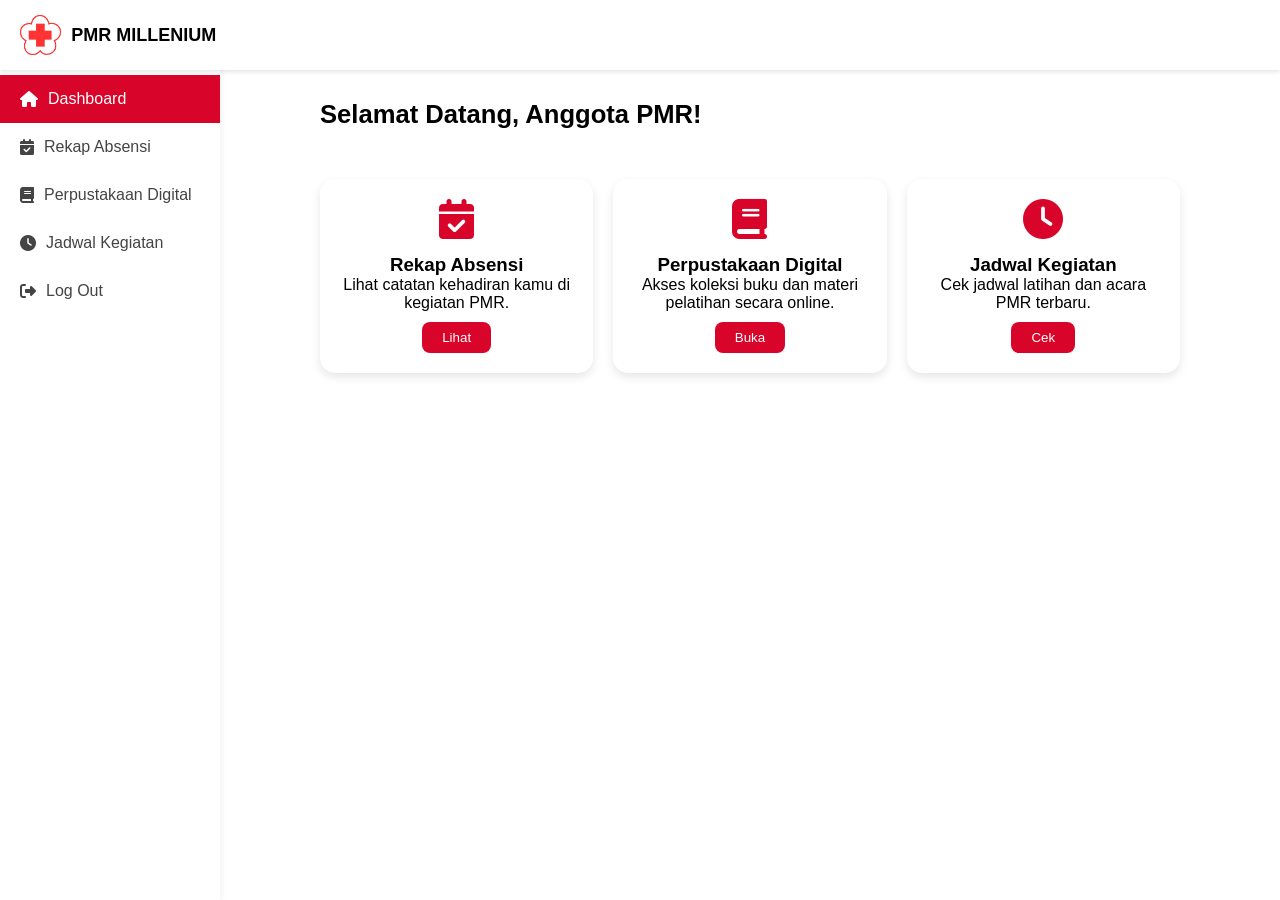
<file: Dashboard Anggota/anggota.html>
<!DOCTYPE html>
<html lang="id">  
<head>
  <meta charset="UTF-8" />
  <meta name="viewport" content="width=device-width, initial-scale=1.0"/>
  <title>Anggota - PMR Millenium</title>
  <link rel="stylesheet" href="https://cdnjs.cloudflare.com/ajax/libs/font-awesome/6.4.2/css/all.min.css">
  <link rel="icon" href="../Gambar/logpmi.png" type="image/png">
  <style>
    * {
  margin: 0;
  padding: 0;
  box-sizing: border-box;
}
/* import font dari Google Fonts */
@import url('https://fonts.googleapis.com/css2?family=Poppins:wght@400;600;700&display=swap');

body {
  font-family: 'Segoe UI', sans-serif;
  background-size: 100%;
  background-repeat: no-repeat; 
}

header {
  background: #fff;
  box-shadow: 0 2px 4px rgba(0,0,0,0.1);
  position: fixed;
  width: 100%;
  z-index: 1000;
  animation: fadeSlideUp 1s ease-out;
}

.navbar {
  max-width: 100%;
  display: flex;
  justify-content: space-between;
  align-items: center;
  padding: 15px 20px;
  opacity: 0;
  transform: translateY(-20px);
  animation: fadeInDown 1s ease forwards;
}

.logo {
  display: flex;
  align-items: center;
  gap: 10px;
  font-weight: bold;
  color: #000000;
  font-size: 18px;
}
.logo img {
    height: 40px;
}

.nav-links {
  list-style: none;
  display: flex;
  gap: 5px;
  align-items: center;
  transition: color 0.3s ease;
}


.nav-links li a {
  position: relative;
  transition: color 0.3s ease;
  text-decoration: none;
  color: #000;
  font-size: 14px;
}

.btn-header {
  background-color: #e60000;
 color: white;
 text-decoration: none;
  padding: 10px 36px;
  border-radius: 20px;
  font-weight: bold;
  font-size: 14px;
}

.btn-primary {
  background-color: #e60000;
  color: white;
  padding: 12px 20px;
  border-radius: 5px;
  font-weight: bold;
  text-decoration: none;
}


a {
  text-decoration: none;
}
    @keyframes slide {
      
    0% { background-image: url('Gambar/background.png'); }
    33% { background-image: url('Gambar/background2.png'); }
    66% { background-image: url('Gambar/background3.png'); }
    100% { background-image: url('Gambar/background.png'); }
}
.highlight-section {
  background: #fefefe;
  padding: 20px 20px;
}

.section-title {
  text-align: center;
  font-size: 2rem;
  margin-bottom: 30px;
  color: #e53935;
}



@keyframes fadeInDown {
  to {
    opacity: 1;
    transform: translateY(0);
  }
}

/* Shrink header saat scroll */
.navbar.shrink {
  padding: 10px 20px;
  transition: padding 0.3s ease;
}
.nav-links li a::after {
  content: '';
  position: absolute;
  width: 0%;
  height: 2px;
  bottom: -4px;
  left: 0;
  background-color: red;
  transition: width 0.3s ease;
}

.nav-links li a:hover::after {
  width: 100%;
}

/* Logo pulse saat hover */
.navbar .logo:hover {
  animation: pulse 0.6s ease;
}


/* Layout */
.dashboard-container {
  display: flex;
  min-height: 100vh;
}

/* Sidebar */
.sidebar {
  width: 220px;
  background: #ffffff;
  padding-top: 75px;
  box-shadow: 2px 0 6px rgba(0,0,0,0.05);
  
}

.sidebar ul {
  list-style: none;
  padding: 0;
  margin: 0;
}

.sidebar li {
  padding: 15px 20px;
  cursor: pointer;
  color: #444;
  display: flex;
  align-items: center;
  gap: 10px;
  transition: 0.3s;
  display: block;
  width: 100%;
}

.sidebar a {
  text-decoration: none;
  color: inherit;
  display: flex;
  align-items: center;
  gap: 10px;
}
.sidebar li:hover,
.sidebar li.active {
  background: #d90429;
  color: white;
}

/* Main Content */
.main-content {
  flex: 1;
  padding: 100px;
}

.main-content h1 {
  font-size: 1.6rem;
  margin-bottom: 50px;
}

/* Cards */
.cards {
  display: grid;
  grid-template-columns: repeat(auto-fit, minmax(250px, 1fr));
  gap: 20px;
}

.card {
  background: white;
  border-radius: 15px;
  box-shadow: 0 4px 10px rgba(0,0,0,0.1);
  padding: 20px;
  text-align: center;
  transition: 0.3s;
}

.card:hover {
  transform: translateY(-5px);
}

.card .icon {
  font-size: 40px;
  color: #d90429;
  margin-bottom: 15px;
}

.card button {
  margin-top: 10px;
  background: #d90429;
  border: none;
  color: white;
  padding: 8px 20px;
  border-radius: 8px;
  cursor: pointer;
  transition: 0.3s;
}

.card button:hover {
  background: #b30322;
}
/* --- SIDEBAR RESPONSIF --- */
.menu-toggle {
  display: none;
  background: none;
  border: none;
  font-size: 22px;
  cursor: pointer;
  color: #d90429;
}

@media (max-width: 768px) {
  .menu-toggle {
    display: block;
  }

  .dashboard-container {
    flex-direction: column;
  }

  .sidebar {
    width: 100%;
    position: absolute;
    top: 65px;
    left: 0;
    background: #fff;
    box-shadow: 0 2px 8px rgba(0,0,0,0.15);
    transform: translateY(-120%);
    transition: transform 0.3s ease;
    z-index: 999;
  }

  .sidebar.active {
    transform: translateY(0);
  }

  .sidebar ul {
    flex-direction: column;
    border: none;
  }

  .sidebar li {
    text-align: center;
    padding: 12px;
  }

  .main-content {
    padding: 90px 20px;
  }
}
/* tombol hamburger disembunyikan di desktop */
.menu-toggle {
  display: none;
  background: none;
  border: none;
  font-size: 22px;
  cursor: pointer;
  color: #d90429;
}

/* tombol logout tampil di desktop */
.logout-btn {
  background-color: #e60000;
  color: white;
  text-decoration: none;
  padding: 10px 36px;
  border-radius: 20px;
  font-weight: bold;
  font-size: 14px;
}

/* aturan saat layar kecil (mobile) */
@media (max-width: 768px) {
  /* tampilkan hamburger, sembunyikan logout */
  .menu-toggle {
    display: block;
  }

  .logout-btn {
    display: none;
  }

  /* sidebar versi mobile */
  .sidebar {
    position: fixed;
    top: 0;
    left: 0;
    width: 100%;
    background: #fff;
    box-shadow: 0 2px 8px rgba(0,0,0,0.15);
    transform: translateY(-120%);
    transition: transform 0.3s ease;
    z-index: 999;
  }

  .sidebar.active {
    transform: translateY(0);
  }
}

  </style>
</head>
<body>
  <header>
    <header>
  <nav class="navbar">
    <div class="logo">
      <img src="../Gambar/logpmi.png" alt="Logo">
      <span>PMR MILLENIUM</span>
    </div>

    <!-- tombol hamburger -->
    <button class="menu-toggle"><i class="fa-solid fa-bars"></i></button>
  </nav>
</header>
  </header>
  <div class="dashboard-container">
    <!-- Sidebar -->
    <aside class="sidebar">
  <ul>
    <li class="active"><a href="anggota.html"><i class="fa-solid fa-house"></i> Dashboard</a></li>
    <li><a href="absensi.html"><i class="fa-solid fa-calendar-check"></i> Rekap Absensi</a></li>
    <li><a href="perpus.html"><i class="fa-solid fa-book"></i> Perpustakaan Digital</a></li>
    <li><a href="jadwal.html"><i class="fa-solid fa-clock"></i> Jadwal Kegiatan</a></li>
    <li><a href="../Login/login.html"><i class="fa-solid fa-right-from-bracket"></i>Log Out</a></li>
  </ul>
</aside>

    <!-- Main Content -->
    <main class="main-content">
      <h1>Selamat Datang, Anggota PMR!</h1>

      <div class="cards">
        <div class="card">
          <i class="fa-solid fa-calendar-check icon"></i>
          <h3>Rekap Absensi</h3>
          <p>Lihat catatan kehadiran kamu di kegiatan PMR.</p>
          <button onclick="location.href='absensi.html'">Lihat</button>
        </div>
        <div class="card">
          <i class="fa-solid fa-book icon"></i>
          <h3>Perpustakaan Digital</h3>
          <p>Akses koleksi buku dan materi pelatihan secara online.</p>
          <button>Buka</button>
        </div>
        <div class="card">
          <i class="fa-solid fa-clock icon"></i>
          <h3>Jadwal Kegiatan</h3>
          <p>Cek jadwal latihan dan acara PMR terbaru.</p>
          <button>Cek</button>
        </div>
      </div>
    </main>
  </div>
</body>
<script>
  const menuToggle = document.querySelector(".menu-toggle");
  const sidebar = document.querySelector(".sidebar");

  menuToggle.addEventListener("click", () => {
    sidebar.classList.toggle("active");
  });
</script>

</html>
</file>
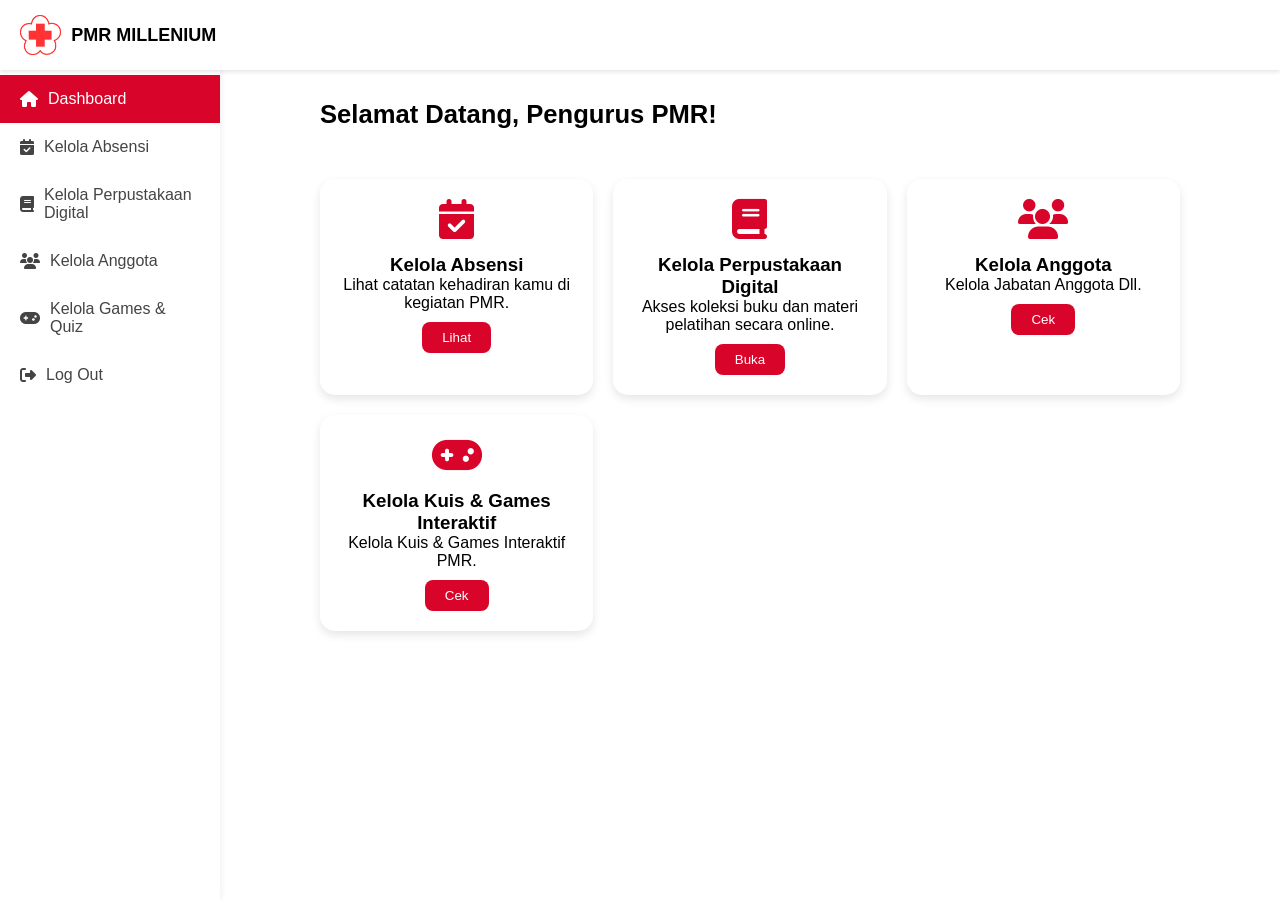
<file: Dashboard Pengurus/pengurus.html>
<!DOCTYPE html>
<html lang="id">  
<head>
  <meta charset="UTF-8" />
  <meta name="viewport" content="width=device-width, initial-scale=1.0"/>
  <title>Pengurus - PMR Millenium</title>
  <link rel="stylesheet" href="https://cdnjs.cloudflare.com/ajax/libs/font-awesome/6.4.2/css/all.min.css">
  <link rel="icon" href="../Gambar/logpmi.png" type="image/png">
  <style>
    * {
  margin: 0;
  padding: 0;
  box-sizing: border-box;
}
/* import font dari Google Fonts */
@import url('https://fonts.googleapis.com/css2?family=Poppins:wght@400;600;700&display=swap');


/* ubah font khusus bagian judul */

body {
  font-family: 'Segoe UI', sans-serif;
  background-size: 100%;
  background-repeat: no-repeat; 
}

header {
  background: #fff;
  box-shadow: 0 2px 4px rgba(0,0,0,0.1);
  position: fixed;
  width: 100%;
  z-index: 1000;
  animation: fadeSlideUp 1s ease-out;
}

.navbar {
  max-width: 100%;
  display: flex;
  justify-content: space-between;
  align-items: center;
  padding: 15px 20px;
  opacity: 0;
  transform: translateY(-20px);
  animation: fadeInDown 1s ease forwards;
}

.logo {
  display: flex;
  align-items: center;
  gap: 10px;
  font-weight: bold;
  color: #000000;
  font-size: 18px;
}
.logo img {
    height: 40px;
}

.nav-links {
  list-style: none;
  display: flex;
  gap: 5px;
  align-items: center;
  transition: color 0.3s ease;
}


.nav-links li a {
  position: relative;
  transition: color 0.3s ease;
  text-decoration: none;
  color: #000;
  font-size: 14px;
}

.btn-header {
  background-color: #e60000;
 color: white;
 text-decoration: none;
  padding: 10px 36px;
  border-radius: 20px;
  font-weight: bold;
  font-size: 14px;
}

.btn-primary {
  background-color: #e60000;
  color: white;
  padding: 12px 20px;
  border-radius: 5px;
  font-weight: bold;
  text-decoration: none;
}


a {
  text-decoration: none;
}
    @keyframes slide {
      
    0% { background-image: url('Gambar/background.png'); }
    33% { background-image: url('Gambar/background2.png'); }
    66% { background-image: url('Gambar/background3.png'); }
    100% { background-image: url('Gambar/background.png'); }
}
.highlight-section {
  background: #fefefe;
  padding: 20px 20px;
}

.section-title {
  text-align: center;
  font-size: 2rem;
  margin-bottom: 30px;
  color: #e53935;
}



@keyframes fadeInDown {
  to {
    opacity: 1;
    transform: translateY(0);
  }
}

/* Shrink header saat scroll */
.navbar.shrink {
  padding: 10px 20px;
  transition: padding 0.3s ease;
}
.nav-links li a::after {
  content: '';
  position: absolute;
  width: 0%;
  height: 2px;
  bottom: -4px;
  left: 0;
  background-color: red;
  transition: width 0.3s ease;
}

.nav-links li a:hover::after {
  width: 100%;
}

/* Logo pulse saat hover */
.navbar .logo:hover {
  animation: pulse 0.6s ease;
}


/* Layout */
.dashboard-container {
  display: flex;
  min-height: 100vh;
}

/* Sidebar */
.sidebar {
  width: 220px;
  background: #ffffff;
  padding-top: 75px;
  box-shadow: 2px 0 6px rgba(0,0,0,0.05);
  
}

.sidebar ul {
  list-style: none;
  padding: 0;
  margin: 0;
}

.sidebar li {
  padding: 15px 20px;
  cursor: pointer;
  color: #444;
  display: flex;
  align-items: center;
  gap: 10px;
  transition: 0.3s;
  display: block;
  width: 100%;
}

.sidebar a {
  text-decoration: none;
  color: inherit;
  display: flex;
  align-items: center;
  gap: 10px;
}
.sidebar li:hover,
.sidebar li.active {
  background: #d90429;
  color: white;
}

/* Main Content */
.main-content {
  flex: 1;
  padding: 100px;
}

.main-content h1 {
  font-size: 1.6rem;
  margin-bottom: 50px;
}

/* Cards */
.cards {
  display: grid;
  grid-template-columns: repeat(auto-fit, minmax(250px, 1fr));
  gap: 20px;
}

.card {
  background: white;
  border-radius: 15px;
  box-shadow: 0 4px 10px rgba(0,0,0,0.1);
  padding: 20px;
  text-align: center;
  transition: 0.3s;
}

.card:hover {
  transform: translateY(-5px);
}

.card .icon {
  font-size: 40px;
  color: #d90429;
  margin-bottom: 15px;
}

.card button {
  margin-top: 10px;
  background: #d90429;
  border: none;
  color: white;
  padding: 8px 20px;
  border-radius: 8px;
  cursor: pointer;
  transition: 0.3s;
}

.card button:hover {
  background: #b30322;
}
/* --- SIDEBAR RESPONSIF --- */
.menu-toggle {
  display: none;
  background: none;
  border: none;
  font-size: 22px;
  cursor: pointer;
  color: #d90429;
}

@media (max-width: 768px) {
  .menu-toggle {
    display: block;
  }

  .dashboard-container {
    flex-direction: column;
  }

  .sidebar {
    width: 100%;
    position: absolute;
    top: 65px;
    left: 0;
    background: #fff;
    box-shadow: 0 2px 8px rgba(0,0,0,0.15);
    transform: translateY(-120%);
    transition: transform 0.3s ease;
    z-index: 999;
  }

  .sidebar.active {
    transform: translateY(0);
  }

  .sidebar ul {
    flex-direction: column;
    border: none;
  }

  .sidebar li {
    text-align: center;
    padding: 12px;
  }

  .main-content {
    padding: 90px 20px;
  }
}
/* tombol hamburger disembunyikan di desktop */
.menu-toggle {
  display: none;
  background: none;
  border: none;
  font-size: 22px;
  cursor: pointer;
  color: #d90429;
}

/* tombol logout tampil di desktop */
.logout-btn {
  background-color: #e60000;
  color: white;
  text-decoration: none;
  padding: 10px 36px;
  border-radius: 20px;
  font-weight: bold;
  font-size: 14px;
}

/* aturan saat layar kecil (mobile) */
@media (max-width: 768px) {
  /* tampilkan hamburger, sembunyikan logout */
  .menu-toggle {
    display: block;
  }

  .logout-btn {
    display: none;
  }

  /* sidebar versi mobile */
  .sidebar {
    position: fixed;
    top: 0;
    left: 0;
    width: 100%;
    background: #fff;
    box-shadow: 0 2px 8px rgba(0,0,0,0.15);
    transform: translateY(-120%);
    transition: transform 0.3s ease;
    z-index: 999;
  }

  .sidebar.active {
    transform: translateY(0);
  }
}

  </style>

</head>
<body>
  <header>
    <header>
  <nav class="navbar">
    <div class="logo">
      <img src="../Gambar/logpmi.png" alt="Logo">
      <span>PMR MILLENIUM</span>
    </div>

    <!-- tombol hamburger -->
    <button class="menu-toggle"><i class="fa-solid fa-bars"></i></button>

  
  </nav>
</header>

  </header>
  <div class="dashboard-container">
    <!-- Sidebar -->
    <aside class="sidebar">
  <ul>
    <li class="active"><a href="anggota.html"><i class="fa-solid fa-house"></i> Dashboard</a></li>
    <li><a href="absensi.html"><i class="fa-solid fa-calendar-check"></i> Kelola Absensi</a></li>
    <li><a href="perpus.html"><i class="fa-solid fa-book"></i> Kelola Perpustakaan Digital</a></li>
    <li><a href="jadwal.html"><i class="fa-solid fa-users"></i> Kelola Anggota</a></li>
    <li><a href="jadwal.html"><i class="fa-solid fa-gamepad"></i> Kelola Games & Quiz</a></li>
    <li><a href="../Login/login.html"><i class="fa-solid fa-right-from-bracket"></i>Log Out</a></li>
  </ul>
</aside>

    <!-- Main Content -->
    <main class="main-content">
      <h1>Selamat Datang, Pengurus PMR!</h1>

      <div class="cards">
        <div class="card">
          <i class="fa-solid fa-calendar-check icon"></i>
          <h3>Kelola Absensi</h3>
          <p>Lihat catatan kehadiran kamu di kegiatan PMR.</p>
          <button>Lihat</button>
        </div>
        <div class="card">
          <i class="fa-solid fa-book icon"></i>
          <h3>Kelola Perpustakaan Digital</h3>
          <p>Akses koleksi buku dan materi pelatihan secara online.</p>
          <button>Buka</button>
        </div>
        <div class="card">
          <i class="fa-solid fa-users icon"></i>
          <h3>Kelola Anggota</h3>
          <p>Kelola Jabatan Anggota Dll.</p>
          <button>Cek</button>
        </div>
        <div class="card">
          <i class="fa-solid fa-gamepad icon"></i>
          <h3>Kelola Kuis & Games Interaktif</h3>
          <p>Kelola Kuis & Games Interaktif PMR.</p>
          <button>Cek</button>
      </div>
      
    </main>
  </div>
</body>
<script>
  const menuToggle = document.querySelector(".menu-toggle");
  const sidebar = document.querySelector(".sidebar");

  menuToggle.addEventListener("click", () => {
    sidebar.classList.toggle("active");
  });
</script>
</html>
</file>
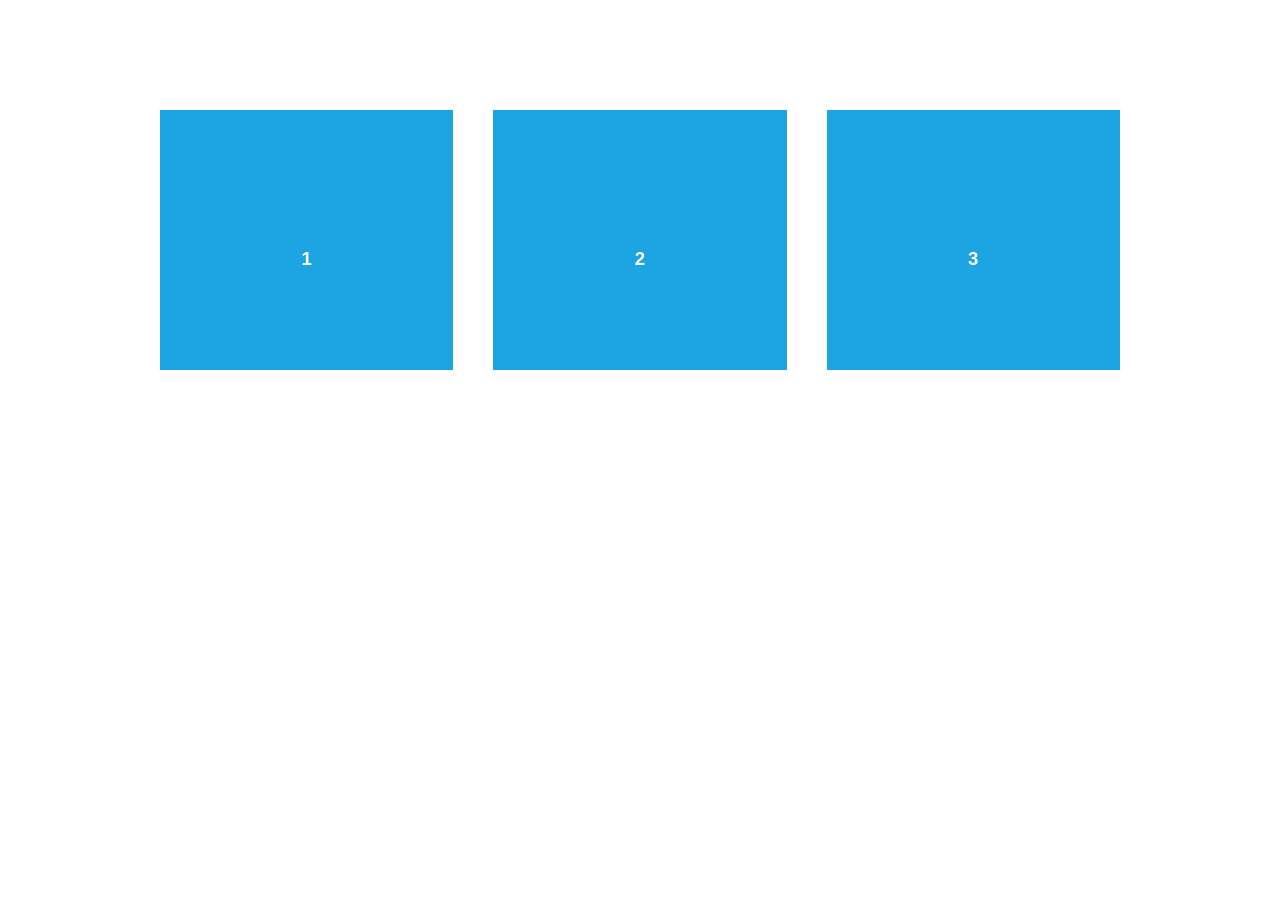
<file: node_modules/aos/demo/async.html>
<!DOCTYPE html>
<html>
  <head>
    <meta charset="utf-8">
    <title>AOS - Animate on scroll library</title>
    <meta name="viewport" content="width=device-width">
    <link rel="stylesheet" href="css/styles.css" />
    <link rel="stylesheet" href="../dist/aos.css" />
  </head>
  <body>
    <div id="aos-demo" class="aos-all"></div>

    <script src="../dist/aos.js"></script>
    <script>
      AOS.init({
        easing: 'ease-in-out-sine'
      });

      setInterval(addItem, 300);

      var itemsCounter = 1;
      var container = document.getElementById('aos-demo');

      function addItem () {
        if (itemsCounter > 42) return;
        var item = document.createElement('div');
        item.classList.add('aos-item');
        item.setAttribute('data-aos', 'fade-up');
        item.innerHTML = '<div class="aos-item__inner"><h3>' + itemsCounter + '</h3></div>';
        container.appendChild(item);
        itemsCounter++;
      }
    </script>
  </body>
</html>
</file>
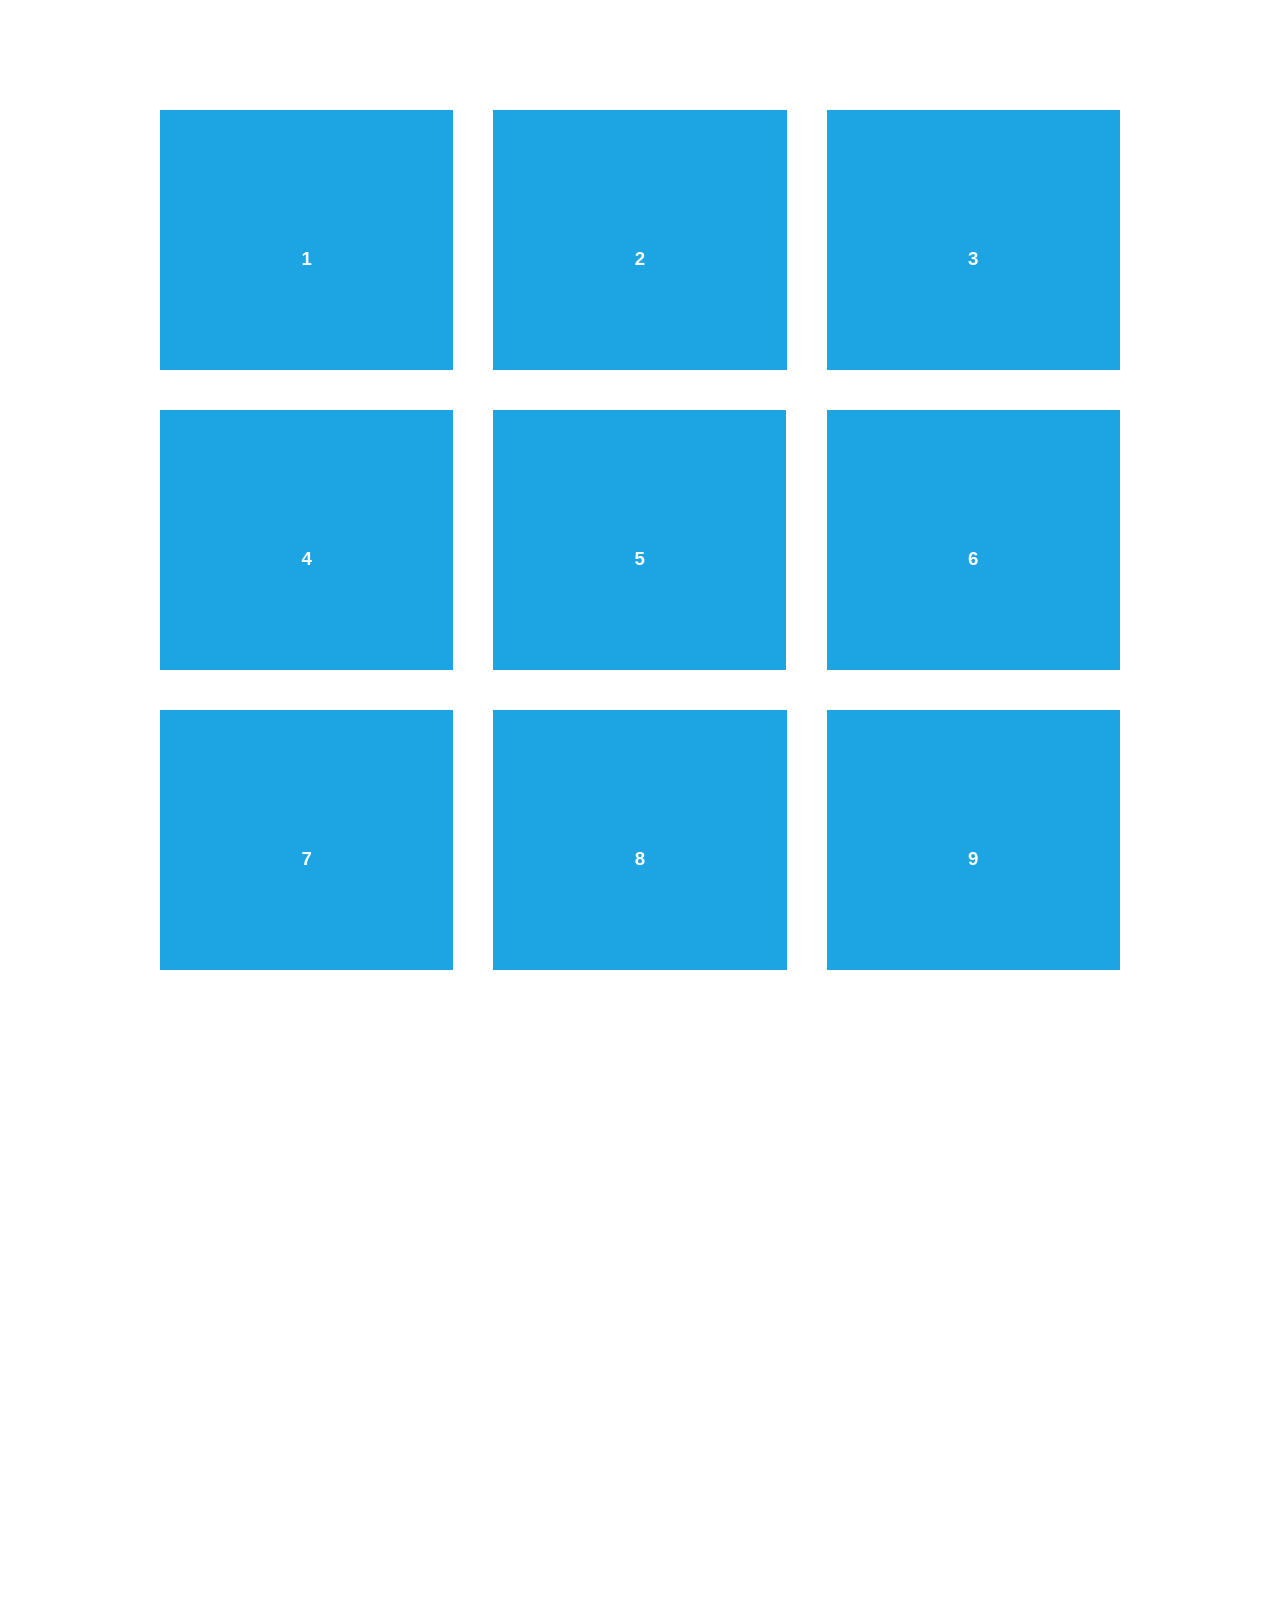
<file: node_modules/aos/demo/simple.html>
<!DOCTYPE html>
<html>
  <head>
    <meta charset="utf-8">
    <title>AOS - Animate on scroll library</title>
    <meta name="viewport" content="width=device-width">
    <link rel="stylesheet" href="css/styles.css" />
    <link rel="stylesheet" href="../dist/aos.css" />
    <!--[if lt IE 9]>
    <script src="//html5shiv.googlecode.com/svn/trunk/html5.js"></script>
    <![endif]-->
  </head>
  <body>
    <div id="transcroller-body" class="aos-all">
      <div class="aos-item" data-aos="fade-up">
        <div class="aos-item__inner"><h3>1</h3></div>
      </div>
      <div class="aos-item" data-aos="fade-down">
        <div class="aos-item__inner"><h3>2</h3></div>
      </div>
      <div class="aos-item" data-aos="zoom-out-down">
        <div class="aos-item__inner"><h3>3</h3></div>
      </div>
      <div class="aos-item" data-aos="flip-down">
        <div class="aos-item__inner"><h3>4</h3></div>
      </div>
      <div class="aos-item" data-aos="flip-up">
        <div class="aos-item__inner"><h3>5</h3></div>
      </div>
      <div class="aos-item" data-aos="fade-down">
        <div class="aos-item__inner"><h3>6</h3></div>
      </div>
      <div class="aos-item" data-aos="fade-in">
        <div class="aos-item__inner"><h3>7</h3></div>
      </div>
      <div class="aos-item" data-aos="fade-down">
        <div class="aos-item__inner"><h3>8</h3></div>
      </div>
      <div class="aos-item" data-aos="fade-in">
        <div class="aos-item__inner"><h3>9</h3></div>
      </div>
      <div class="aos-item" data-aos="fade-down">
        <div class="aos-item__inner"><h3>10</h3></div>
      </div>
      <div class="aos-item" data-aos="fade-up">
        <div class="aos-item__inner"><h3>11</h3></div>
      </div>
      <div class="aos-item" data-aos="fade-down">
        <div class="aos-item__inner"><h3>12</h3></div>
      </div>
      <div class="aos-item" data-aos="fade-in">
        <div class="aos-item__inner"><h3>13</h3></div>
      </div>
      <div class="aos-item" data-aos="fade-up">
        <div class="aos-item__inner"><h3>14</h3></div>
      </div>
      <div class="aos-item" data-aos="fade-in">
        <div class="aos-item__inner"><h3>15</h3></div>
      </div>
      <div class="aos-item" data-aos="fade-up">
        <div class="aos-item__inner"><h3>16</h3></div>
      </div>
      <div class="aos-item" data-aos="fade-down">
        <div class="aos-item__inner"><h3>17</h3></div>
      </div>
      <div class="aos-item" data-aos="fade-up">
        <div class="aos-item__inner"><h3>18</h3></div>
      </div>
      <div class="aos-item" data-aos="zoom-out">
        <div class="aos-item__inner"><h3>19</h3></div>
      </div>
      <div class="aos-item" data-aos="fade-up">
        <div class="aos-item__inner"><h3>20</h3></div>
      </div>
      <div class="aos-item" data-aos="zoom-out">
        <div class="aos-item__inner"><h3>21</h3></div>
      </div>
      <div class="aos-item" data-aos="fade-in">
        <div class="aos-item__inner"><h3>22</h3></div>
      </div>
      <div class="aos-item" data-aos="zoom-out-up">
        <div class="aos-item__inner"><h3>23</h3></div>
      </div>
      <div class="aos-item" data-aos="zoom-out-down">
        <div class="aos-item__inner"><h3>24</h3></div>
      </div>
      <div class="aos-item" data-aos="fade-in">
        <div class="aos-item__inner"><h3>25</h3></div>
      </div>
      <div class="aos-item" data-aos="fade-in">
        <div class="aos-item__inner"><h3>26</h3></div>
      </div>
      <div class="aos-item" data-aos="fade-in">
        <div class="aos-item__inner"><h3>27</h3></div>
      </div>
      <div class="aos-item" data-aos="fade-in">
        <div class="aos-item__inner"><h3>28</h3></div>
      </div>
      <div class="aos-item" data-aos="fade-in">
        <div class="aos-item__inner"><h3>29</h3></div>
      </div>
      <div class="aos-item" data-aos="fade-in">
        <div class="aos-item__inner"><h3>30</h3></div>
      </div>
      <div class="aos-item" data-aos="fade-in">
        <div class="aos-item__inner"><h3>31</h3></div>
      </div>
      <div class="aos-item" data-aos="fade-in">
        <div class="aos-item__inner"><h3>32</h3></div>
      </div>
      <div class="aos-item" data-aos="fade-in">
        <div class="aos-item__inner"><h3>33</h3></div>
      </div>
      <div class="aos-item" data-aos="fade-in">
        <div class="aos-item__inner"><h3>34</h3></div>
      </div>
      <div class="aos-item" data-aos="fade-in">
        <div class="aos-item__inner"><h3>35</h3></div>
      </div>
      <div class="aos-item" data-aos="fade-in">
        <div class="aos-item__inner"><h3>36</h3></div>
      </div>
      <div class="aos-item" data-aos="fade-in">
        <div class="aos-item__inner"><h3>37</h3></div>
      </div>
      <div class="aos-item" data-aos="fade-in">
        <div class="aos-item__inner"><h3>38</h3></div>
      </div>
      <div class="aos-item" data-aos="fade-in">
        <div class="aos-item__inner"><h3>39</h3></div>
      </div>
      <div class="aos-item" data-aos="fade-in">
        <div class="aos-item__inner"><h3>40</h3></div>
      </div>
      <div class="aos-item" data-aos="fade-in">
        <div class="aos-item__inner"><h3>41</h3></div>
      </div>
      <div class="aos-item" data-aos="fade-in">
        <div class="aos-item__inner"><h3>42</h3></div>
      </div>
    </div>

    <script src="../dist/aos.js"></script>
    <script>
      AOS.init({
        easing: 'ease-in-out-sine'
      });
    </script>

    <!-- <script src="//cdnjs.cloudflare.com/ajax/libs/require.js/2.1.11/require.min.js"></script>
    <script>
      requirejs.config({
          baseUrl: '../dist',
      });

      require(['aos'], function(AOS){
          AOS.init({
              easing: 'ease-in-out-sine'
          });
      });
    </script> -->
  </body>
</html>
</file>
<file: node_modules/aos/demo/css/styles.css>
body {
  font-family: Helvetica,Tahoma;
}

*,
*:before,
*:after {
  box-sizing: border-box;
}

.aos-all {
  width: 1000px;
  max-width: 98%;
  margin: 10vh auto 0 auto;
}

.aos-item {
  display: inline-block;
  float: left;
  width: 33.3333%;
  height: 300px;
  padding: 20px;
}

.aos-item__inner {
  position: relative;
  width: 100%;
  height: 100%;
  float: left;
  background: #1da4e2;
  line-height: 260px;
  text-align: center;
  color: #fff;
}

@media screen and (max-width: 800px) {
  .aos-item {
    width: 50%;
  }
}
</file>
